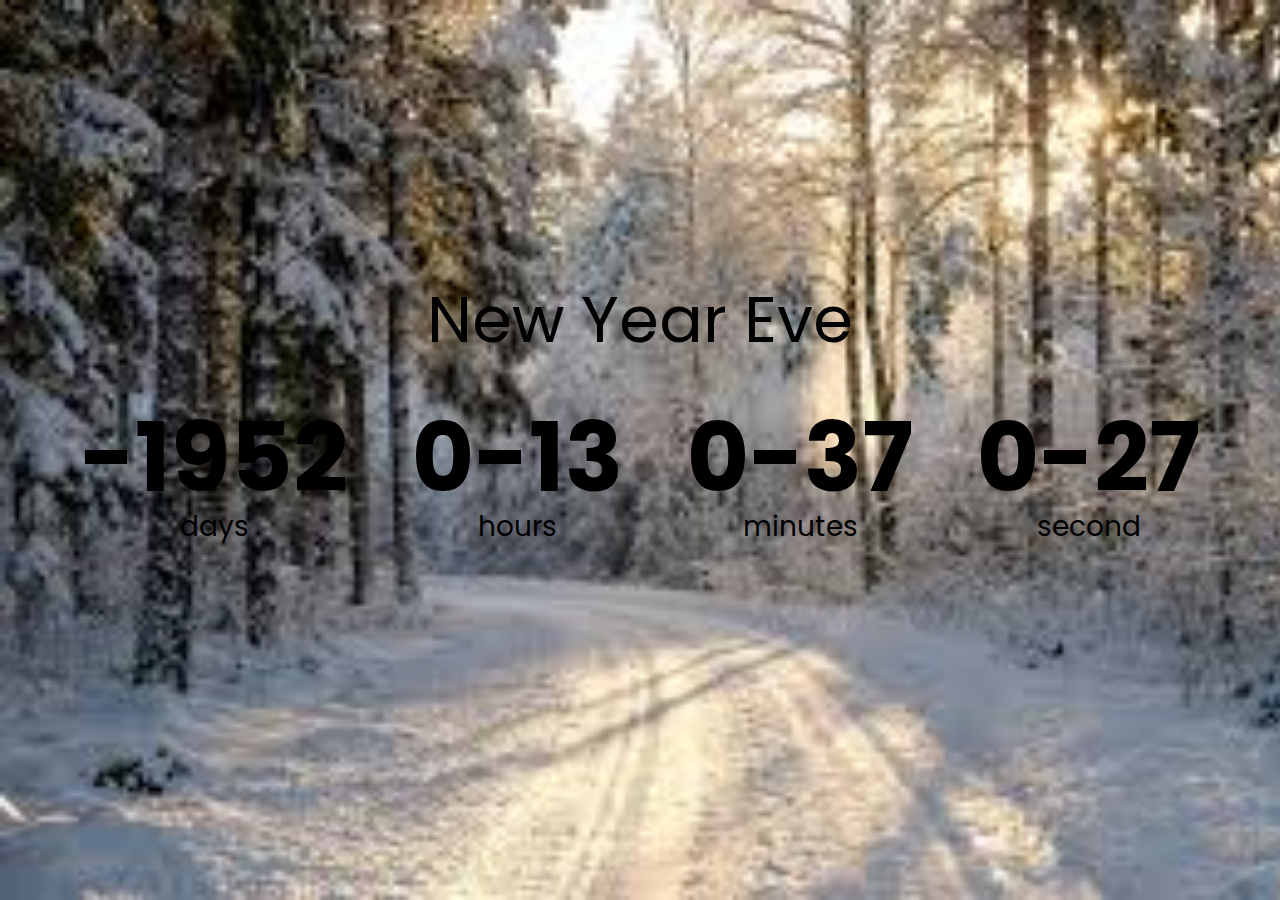
<file: countDownCountainer-time/index.html>
<!DOCTYPE html>
<html lang="en">

<head>
    <meta charset="UTF-8">
    <meta name="author" content="Marzieh Hoseini">
    <meta name="viewport" content="width=device-width, initial-scale=1.0">
    <title>CountDown Timer</title>
    <link rel="stylesheet" href="./style.css">
    <script src="./main.js" defer></script>
</head>

<body>
    <h1>New Year Eve </h1>
    <div class="countdown-container">
        <div class="countdown-el days-c">
            <p class="text-big" id="days">0</p>
            <span>days</span>
        </div>
        <div class="countdown-el hours-c">
            <p class="text-big" id="hours">0</p>
            <span>hours</span>
        </div>
        <div class="countdown-el min-c">
            <p class="text-big" id="mins">0</p>
            <span>minutes</span>
        </div>
        <div class="countdown-el second-c">
            <p class="text-big" id="seconds">0</p>
            <span>second</span>
        </div>
    </div>
</body>

</html>
</file>
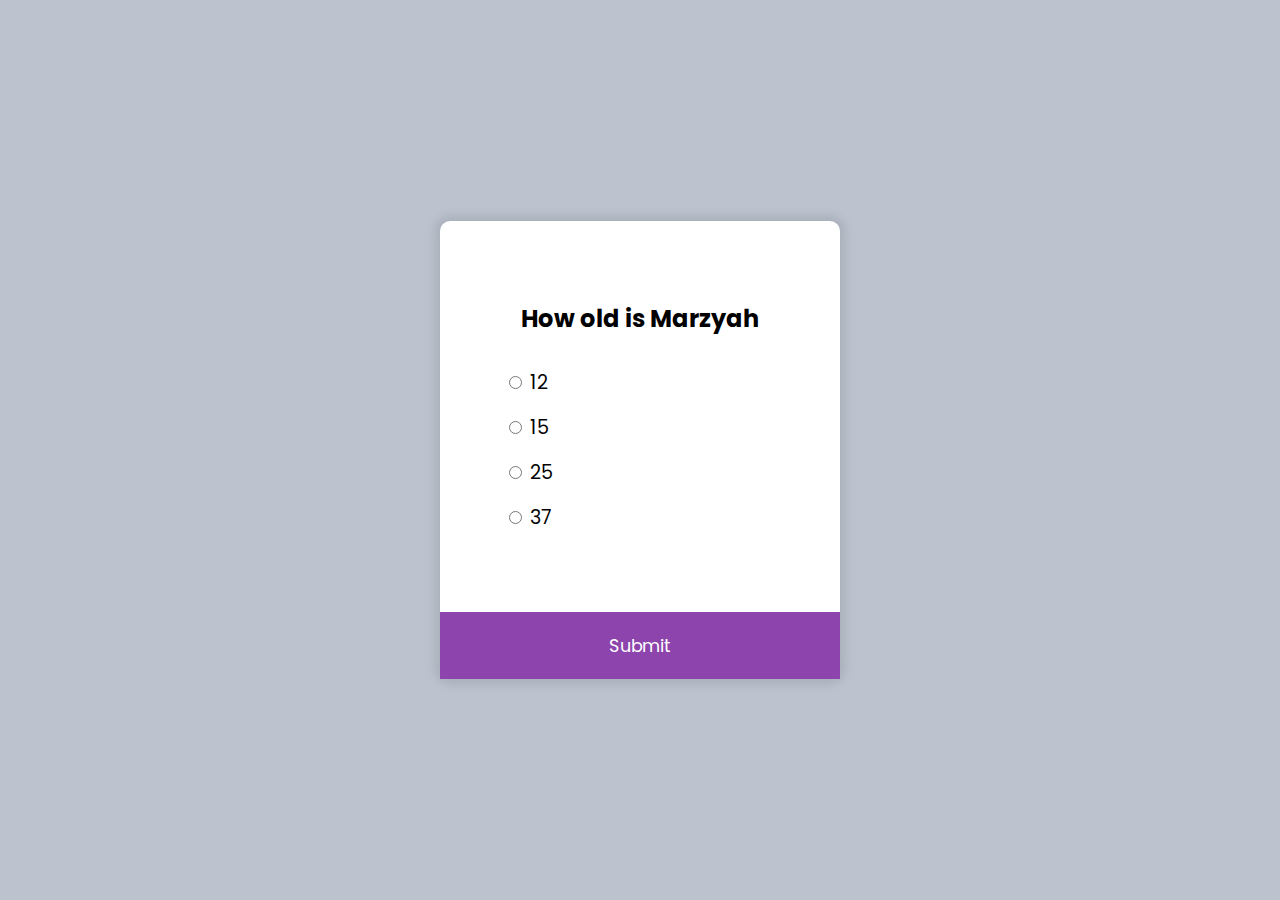
<file: quiz app/index.html>
<!DOCTYPE html>
<html lang="en">

<head>
    <meta charset="UTF-8">
    <meta name="author" content="Marzieh Hoseini">
    <meta name="viewport" content="width=device-width, initial-scale=1.0">
    <title>Quiz App</title>
    <link rel="stylesheet" href="./style.css">
    <script src="./main.js" defer></script>
</head>

<body>
    <div class="quiz-container" id="quiz">
        <div class="quiz-header">
            <h2 id="question">Question Text</h2>
            <ul>
                <li>
                    <input type="radio" id="a" name="answer" class="answer">
                    <label id="a_text" for="a">Question</label>
                </li>
                <li>
                    <input type="radio" id="b" name="answer" class="answer">
                    <label id="b_text" for="b">Question</label>
                </li>
                <li>
                    <input type="radio" id="c" name="answer" class="answer">
                    <label id="c_text" for="c">Question</label>
                </li>
                <li>
                    <input type="radio" id="d" name="answer" class="answer">
                    <label id="d_text" for="d">Question</label>
                </li>
            </ul>
        </div>

        <button id="submit">Submit</button>
    </div>
</body>

</html>
</file>
<file: countDownCountainer-time/style.css>
@import url('https://fonts.googleapis.com/css2?family=Poppins:ital,wght@1,300&display=swap');
* {
    box-sizing: border-box;
    /* oh oh it's very good, without this line code if we have diff boxes actually they don't have equal size
    even you defined same width and height for them but with this line we sid please set equal 
    width, height and padding for any box that we had */
}

body {
    font-family: "poppins", sans-serif;
    background-image: url("./image/snow.jpeg");
    background-repeat: no-repeat;
    background-attachment: fixed;
    background-size: cover;
    min-height: 100vh;
    display: flex;
    flex-direction: column;
    align-items: center;
    justify-content: center;
    margin: 0;
}

h1 {
    font-weight: normal;
    font-size: 4rem;
    margin-top: -5rem;
}

.text-big {
    font-weight: bold;
    font-size: 6rem;
    line-height: 1;
    margin: 0 2rem;
}

.countdown-el {
    text-align: center;
}

.countdown-container {
    display: flex;
    flex-wrap: wrap;
    justify-content: center;
}

.countdown-el span {
    font-size: 1.75rem;
}
</file>
<file: quiz app/style.css>
@import url('https://fonts.googleapis.com/css2?family=Poppins:ital,wght@1,300&display=swap');
* {
    box-sizing: border-box;
    /* oh oh it's very good, without this line code if we have diff boxes actually they don't have equal size
    even you defined same width and height for them but with this line we sid please set equal 
    width, height and padding for any box that we had */
}

body {
    font-family: "poppins", sans-serif;
    margin: 0;
    align-items: center;
    justify-content: center;
    display: flex;
    background-color: #bcc3cf;
    min-height: 100vh;
}

.quiz-container {
    background-color: #fff;
    width: 400px;
    max-width: 100%;
    border-radius: 10px;
    box-shadow: 0 0 10px 5px rgba(100, 100, 100, 0.2);
}

.quiz-header {
    padding: 4rem;
}

h2 {
    padding: 1rem;
    text-align: center;
    margin: 0;
}

ul {
    list-style-type: none;
    padding: 0;
}

ul li {
    margin: 1rem 0;
    font-size: 1.2rem;
}

ul li label {
    cursor: pointer;
}

button {
    background-color: #8e44ad;
    color: white;
    font-family: inherit;
    font-size: 1.1rem;
    cursor: pointer;
    border: none;
    padding: 1.3rem;
    width: 100%;
    display: block;
}

button:hover {
    background-color: #732d91;
}
</file>
